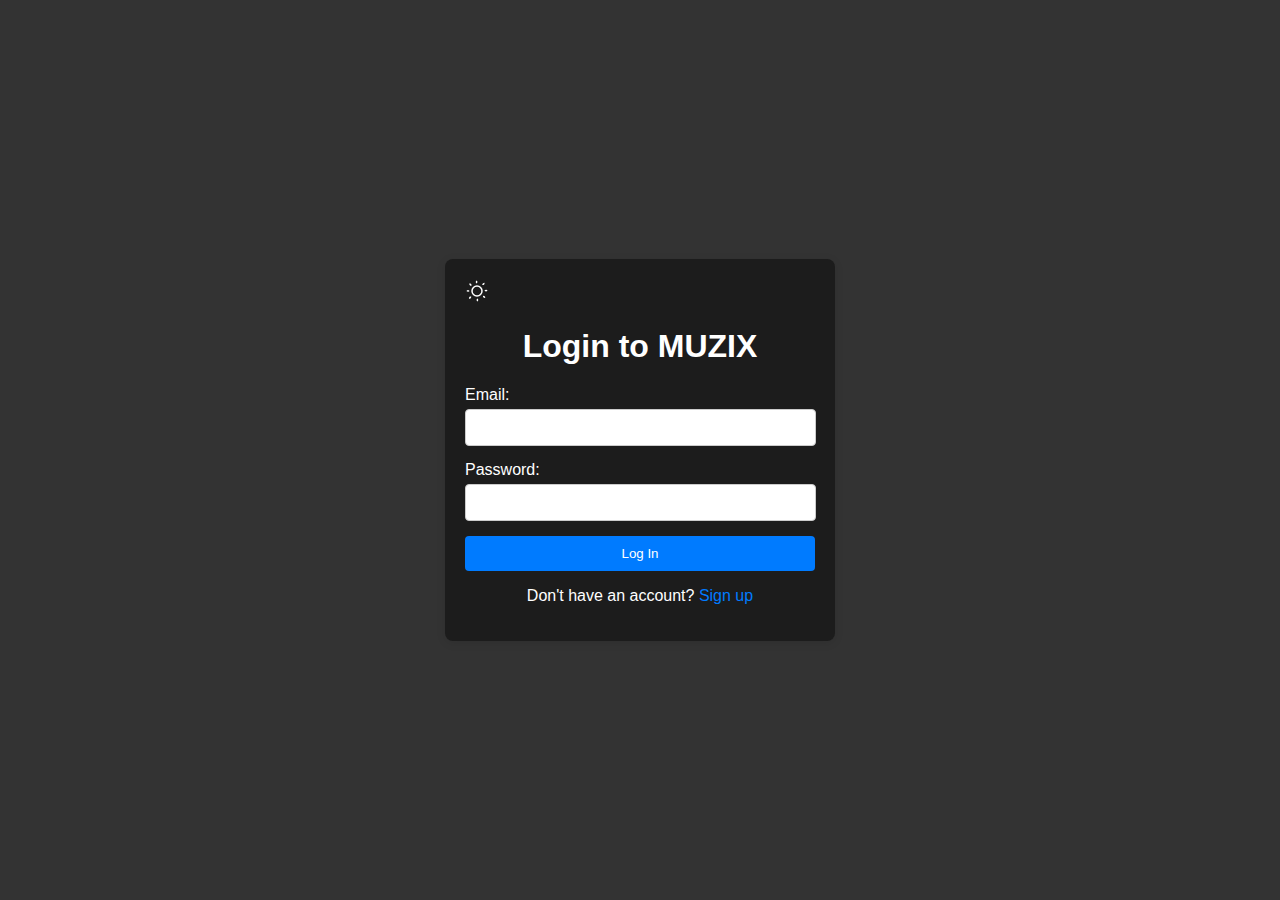
<file: login.html>
<!DOCTYPE html>
<html lang="en">
<head>
    <meta charset="UTF-8">
    <meta name="viewport" content="width=device-width, initial-scale=1.0">
    <link rel="stylesheet" href="css/loginup.css">
    <title>Login - MUZIX</title>
</head>
<body>
    <div class="container">
        <div class="buttons">
            <button id="theme-toggle">
                <svg id="light-icon" xmlns="http://www.w3.org/2000/svg" viewBox="0 0 24 24" width="24" height="24" fill="none">
                    <path d="M17 12C17 14.7614 14.7614 17 12 17C9.23858 17 7 14.7614 7 12C7 9.23858 9.23858 7 12 7C14.7614 7 17 9.23858 17 12Z" stroke="currentColor" stroke-width="1.5" />
                    <path d="M12 2C11.6227 2.33333 11.0945 3.2 12 4M12 20C12.3773 20.3333 12.9055 21.2 12 22M19.5 4.50271C18.9685 4.46982 17.9253 4.72293 18.0042 5.99847M5.49576 17.5C5.52865 18.0315 5.27555 19.0747 4 18.9958M5.00271 4.5C4.96979 5.03202 5.22315 6.0763 6.5 5.99729M18 17.5026C18.5315 17.4715 19.5747 17.7108 19.4958 18.9168M22 12C21.6667 11.6227 20.8 11.0945 20 12M4 11.5C3.66667 11.8773 2.8 12.4055 2 11.5" stroke="currentColor" stroke-width="1.5" />
                </svg>
            
                <svg id="dark-icon" xmlns="http://www.w3.org/2000/svg" viewBox="0 0 24 24" width="24" height="24" fill="none" style="display: none;">
                    <path d="M19.5483 18C20.7476 16.9645 21.5819 15.6272 22 14.1756C19.5473 14.4746 17.0369 13.3432 15.7234 11.1113C14.4099 8.87928 14.6664 6.1807 16.1567 4.2463C14.1701 3.75234 11.9929 3.98823 10.0779 5.07295C7.30713 6.64236 5.83056 9.56635 6.0155 12.5" stroke="currentColor" stroke-width="1.5" />
                    <path d="M2 15.3739C3.13649 16.1865 4.59053 16.1865 5.72702 15.3739C6.41225 14.8754 7.31476 14.8754 7.99999 15.3739C9.13648 16.1865 10.6072 16.2049 11.727 15.3924M17 19.6352C15.8635 18.8226 14.4095 18.8226 13.273 19.6352C12.5877 20.1338 11.6685 20.1153 10.9833 19.6167C9.8468 18.8042 8.39277 18.8042 7.27299 19.6167C6.57104 20.1153 5.68524 20.1153 5 19.6167" stroke="currentColor" stroke-width="1.5" />
                </svg>
            </button>
        <h1>Login to MUZIX</h1>
        <form action="index.html" method="post">
            <div class="form-group">
                <label for="email">Email:</label>
                <input type="email" id="email" name="email" required>
            </div>
            <div class="form-group">
                <label for="password">Password:</label>
                <input type="password" id="password" name="password" required>
            </div>
            <button class="button" type="submit">Log In</button>
        </form>
        <p>Don't have an account? <a href="signup.html">Sign up</a></p>
    </div>
    <script>
        const themeToggleButton = document.getElementById('theme-toggle');
        const lightIcon = document.getElementById('light-icon');
        const darkIcon = document.getElementById('dark-icon');

        function toggleTheme() {
            document.body.classList.toggle('light-theme');

            if (document.body.classList.contains('light-theme')) {
                lightIcon.style.display = 'none';
                darkIcon.style.display = 'block';
                localStorage.setItem('theme', 'light'); // Save theme preference
            } else {
                lightIcon.style.display = 'block';
                darkIcon.style.display = 'none';
                localStorage.setItem('theme', 'dark'); // Save theme preference
            }
        }

        themeToggleButton.addEventListener('click', toggleTheme);

        window.onload = () => {
            const theme = localStorage.getItem('theme');
            if (theme === 'light') {
                document.body.classList.add('light-theme');
                lightIcon.style.display = 'none';
                darkIcon.style.display = 'block';
            } else {
                lightIcon.style.display = 'block';
                darkIcon.style.display = 'none';
            }
        };
    </script>
</body>
</html>
</file>
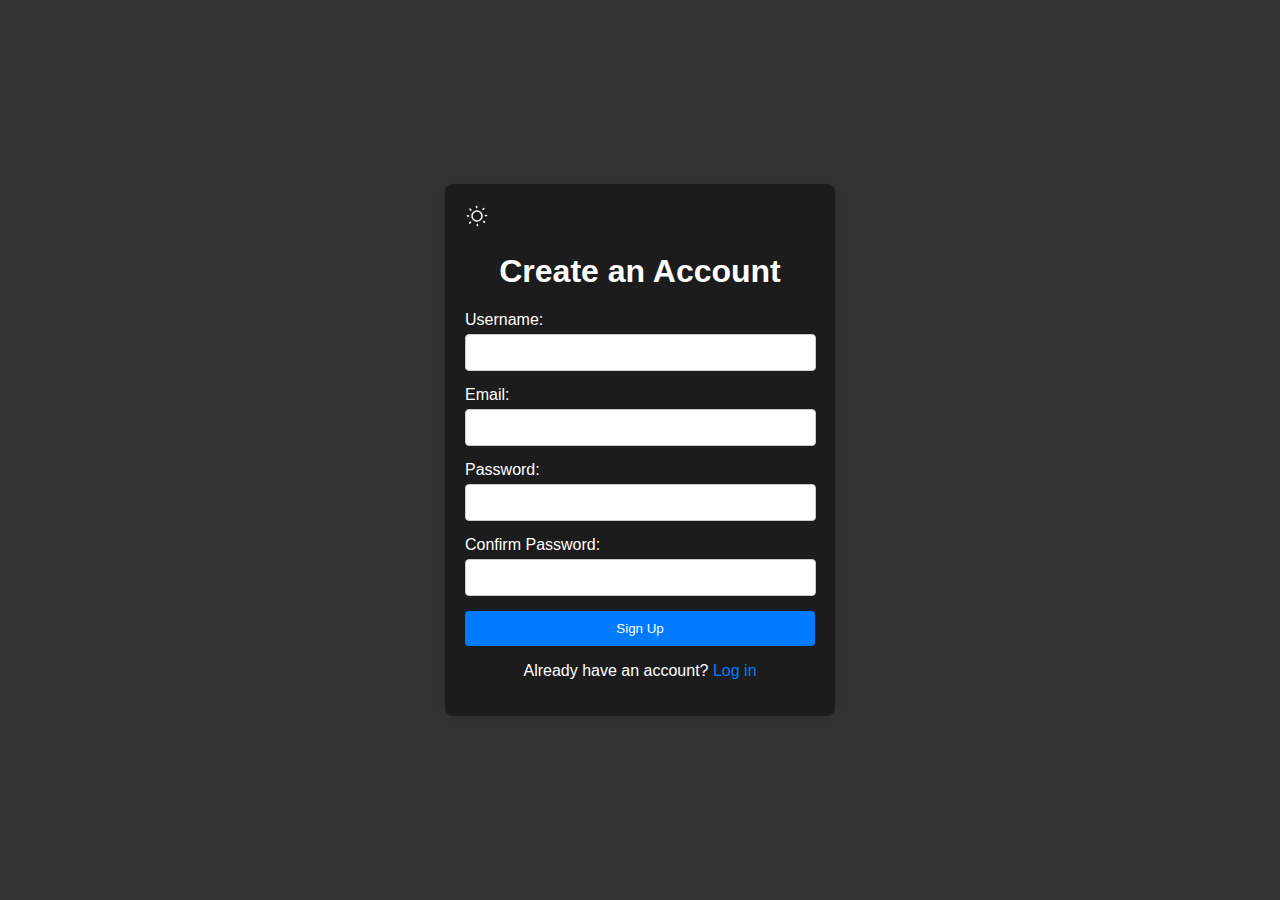
<file: signup.html>
<!DOCTYPE html>
<html lang="en">
<head>
    <meta charset="UTF-8">
    <meta name="viewport" content="width=device-width, initial-scale=1.0">
    <link rel="stylesheet" href="css/loginup.css">
    <title>Sign Up - MUZIX</title>
</head>
<body>
    <div class="container">
        <div class="buttons">
            <button id="theme-toggle">
                <svg id="light-icon" xmlns="http://www.w3.org/2000/svg" viewBox="0 0 24 24" width="24" height="24" fill="none">
                    <path d="M17 12C17 14.7614 14.7614 17 12 17C9.23858 17 7 14.7614 7 12C7 9.23858 9.23858 7 12 7C14.7614 7 17 9.23858 17 12Z" stroke="currentColor" stroke-width="1.5" />
                    <path d="M12 2C11.6227 2.33333 11.0945 3.2 12 4M12 20C12.3773 20.3333 12.9055 21.2 12 22M19.5 4.50271C18.9685 4.46982 17.9253 4.72293 18.0042 5.99847M5.49576 17.5C5.52865 18.0315 5.27555 19.0747 4 18.9958M5.00271 4.5C4.96979 5.03202 5.22315 6.0763 6.5 5.99729M18 17.5026C18.5315 17.4715 19.5747 17.7108 19.4958 18.9168M22 12C21.6667 11.6227 20.8 11.0945 20 12M4 11.5C3.66667 11.8773 2.8 12.4055 2 11.5" stroke="currentColor" stroke-width="1.5" />
                </svg>
            
                <svg id="dark-icon" xmlns="http://www.w3.org/2000/svg" viewBox="0 0 24 24" width="24" height="24" fill="none" style="display: none;">
                    <path d="M19.5483 18C20.7476 16.9645 21.5819 15.6272 22 14.1756C19.5473 14.4746 17.0369 13.3432 15.7234 11.1113C14.4099 8.87928 14.6664 6.1807 16.1567 4.2463C14.1701 3.75234 11.9929 3.98823 10.0779 5.07295C7.30713 6.64236 5.83056 9.56635 6.0155 12.5" stroke="currentColor" stroke-width="1.5" />
                    <path d="M2 15.3739C3.13649 16.1865 4.59053 16.1865 5.72702 15.3739C6.41225 14.8754 7.31476 14.8754 7.99999 15.3739C9.13648 16.1865 10.6072 16.2049 11.727 15.3924M17 19.6352C15.8635 18.8226 14.4095 18.8226 13.273 19.6352C12.5877 20.1338 11.6685 20.1153 10.9833 19.6167C9.8468 18.8042 8.39277 18.8042 7.27299 19.6167C6.57104 20.1153 5.68524 20.1153 5 19.6167" stroke="currentColor" stroke-width="1.5" />
                </svg>
            </button>
        <h1>Create an Account</h1>
        <form action="index.html" method="post">
            <div class="form-group">
                <label for="username">Username:</label>
                <input type="text" id="username" name="username" required>
            </div>
            <div class="form-group">
                <label for="email">Email:</label>
                <input type="email" id="email" name="email" required>
            </div>
            <div class="form-group">
                <label for="password">Password:</label>
                <input type="password" id="password" name="password" required>
            </div>
            <div class="form-group">
                <label for="confirm-password">Confirm Password:</label>
                <input type="password" id="confirm-password" name="confirm-password" required>
            </div>
            <button class="button" type="submit">Sign Up</button>
        </form>
        <p>Already have an account? <a href="login.html">Log in</a></p>
    </div>
    <script>
        const themeToggleButton = document.getElementById('theme-toggle');
        const lightIcon = document.getElementById('light-icon');
        const darkIcon = document.getElementById('dark-icon');

        function toggleTheme() {
            document.body.classList.toggle('light-theme');

            if (document.body.classList.contains('light-theme')) {
                lightIcon.style.display = 'none';
                darkIcon.style.display = 'block';
                localStorage.setItem('theme', 'light'); // Save theme preference
            } else {
                lightIcon.style.display = 'block';
                darkIcon.style.display = 'none';
                localStorage.setItem('theme', 'dark'); // Save theme preference
            }
        }

        themeToggleButton.addEventListener('click', toggleTheme);

        window.onload = () => {
            const theme = localStorage.getItem('theme');
            if (theme === 'light') {
                document.body.classList.add('light-theme');
                lightIcon.style.display = 'none';
                darkIcon.style.display = 'block';
            } else {
                lightIcon.style.display = 'block';
                darkIcon.style.display = 'none';
            }
        };
    </script>
</body>
</html>
</file>
<file: css/loginup.css>
:root {
    --a: 0;
    --body: #333333; /* Dark background for body */
    --container: #1c1c1c; /* Dark container background */
    --card: #2c3e50; /* Dark card background */
    --text: white; /* Text color for dark theme */
    --header: #000000; /* Header background color */
    --invert: invert(1);
}

.light-theme {
    --body: #f6f6f6; /* Light background for body */
    --container: #f0f0f0; /* Light container background */
    --text: #333333; /* Text color for light theme */
    --header: #d7d7d7; /* Header background color */
    --card: #cccbcb; /* Card background color */
    --invert: invert(0);
}

#theme-toggle{
    all: unset;
}

#dark-icon{
    filter: var(--invert);
}

body {
    font-family: Arial, sans-serif;
    background-color: var(--body); /* Use CSS variable for background */
    color: var(--text); /* Use CSS variable for text color */
    display: flex;
    justify-content: center;
    align-items: center;
    height: 100vh;
    margin: 0;
}

.container {
    background: var(--container); /* Use CSS variable for container background */
    padding: 20px 20px 20px 20px;
    border-radius: 8px;
    box-shadow: 0 2px 10px rgba(0, 0, 0, 0.1);
    width: 350px;
}

h1 {
    text-align: center;
}

.form-group {
    margin-bottom: 15px;
}

label {
    display: block;
    margin-bottom: 5px;
}

input {
    width: 94%;
    padding: 10px;
    border: 1px solid #ccc;
    border-radius: 4px;
}

.button {
    width: 100%;
    padding: 10px;
    background-color: #007bff; /* Button background color */
    color: var(--text); /* Use CSS variable for button text color */
    border: none;
    border-radius: 4px;
    cursor: pointer;
}

.button:hover {
    background-color: #0056b3; /* Darker button on hover */
}

p {
    text-align: center;
}

a {
    color: #007bff; /* Link color */
    text-decoration: none;
}

a:hover {
    text-decoration: underline;
}
</file>
